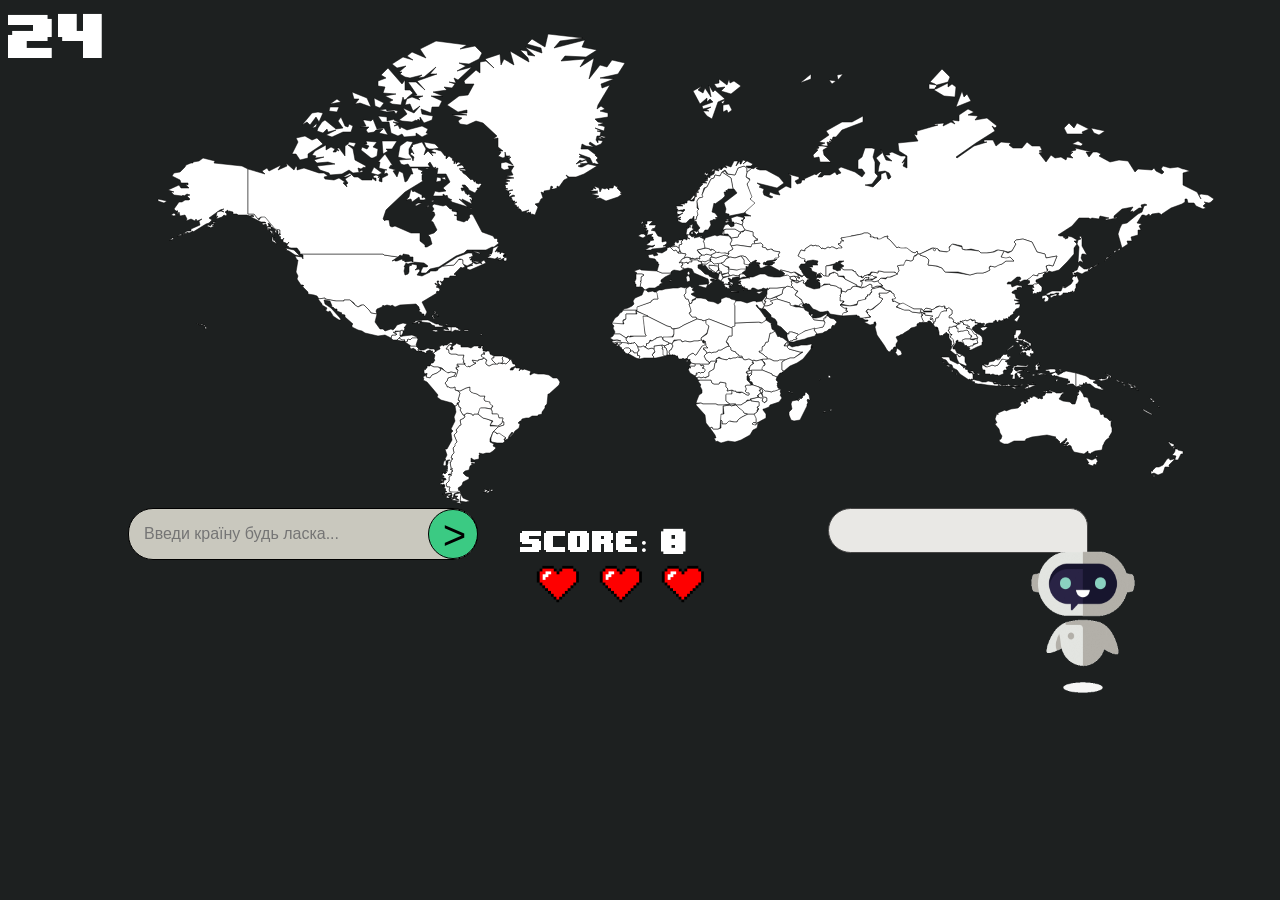
<file: pages/game.html>
<!DOCTYPE html>
<html lang="en">
<head>
    <meta charset="UTF-8">
    <meta name="viewport" content="width=device-width, initial-scale=1.0">
    <meta http-equiv="X-UA-Compatible" content="ie=edge">
    <link rel="stylesheet" href="../css/style.css">
    <link rel="icon" href="../assets/icon.ico" type="image/icon">
	<script type="text/javascript" src="http://ajax.googleapis.com/ajax/libs/jquery/1.7.0/jquery.js"></script>
	<script type="text/javascript" src="../js/jquery.svgworldmap-2.1.src.js"></script>
    <title>Країни світу</title>
</head>
    <body>
		<header>
			<h3 id="timer_inp"></h3>
			<div id="global-map"></div>
				<div id="place"></div>
					<script type="text/javascript">
						/* Country click handler */
						jQuery(document).ready(function(){
							jQuery('#place').SVGWorldMap({
								bottom:20, /* Bottom padding (removes antarctica from map) */
								clickhandler :'', /* Click handler function name */
								c : {} /* Country classes */
								});

							});
				</script>
			</div>
		</header>
		<main>
			<div id="charr">
				<form id="from">
					<input autocomplete="off" tabindex="1" type="text" onkeypress="enter(event); document.getElementById('inp').focus();" placeholder="Введи країну будь ласка..." id="inp" autofocus>
					<button type="button" onclick="main()"><span id="galochka"><i>&gt;</i></span></button>
				</form>
				<div class="score">
					<h2 >SCORE:<span><h3 id="score"></h3></span></h2>
				</div>
				<div class="heart">
					<img id="pic1" class="pic" width="50px" src="../assets/img/pixel-heart.png">
					<img id="pic2" class="pic" width="50px" src="../assets/img/pixel-heart.png">
					<img id="pic3" class="pic" width="50px" src="../assets/img/pixel-heart.png">
				</div>
				<div id="botOtvet">
					<img src="../assets/img/robot.gif" alt="Анимация робота" width="250px" height="200px" id="robot">
					<p id="out"></p>
				</div>
			</div>
		</main>
		<script text="text/javascript" src="../js/script.js"></script>
	</body>
</html>
</file>
<file: css/style.css>
@font-face {
	font-family: '8BITWONDERNominal';
	src: url("../assets/8-bit_wo-webfont.woff") format("woff"),
	url("../assets/8-bit_wo-webfont.otf") format("opentype");
}

body{
    background-color: rgb(29, 32, 32);
    overflow: hidden;
	font-family: '8BITWONDERNominal';
	font-weight: normal;
	font-style: normal;
	-moz-user-select: none;
	-khtml-user-select: none;
	-webkit-user-select: none;
	user-select: none;
}

.worldmap{
	fill:white;
	stroke:black;
	stroke-width:0.5px;
	position: absolute;
}
#place{
	margin-left: 10%;
	width:1100px;
	height:500px;
}

#timer_inp{
	margin: 0;
	color: white;
	font-size: 50px;
	position: absolute;
}

.score{
	display: flex;
	flex-direction: row;
	position: absolute;
	font-family: '8BITWONDERNominal';
	font-weight: normal;
	font-style: normal;
	margin-left: 40%;
	color: white;
}

#score{
	position: absolute;
	color: white;
	margin-left: 110%;
	margin-top: -25%;
}

/*Стили для карты мира*/

#charr{
    text-align: center; 
    border-radius: 10%;
}
/*Конец стилей карты мира*/


/*Кнопка поиска города*/

* {box-sizing: border-box;}
form {
	border: solid 1.5px;
	border-radius: 25px;
	display: flex;
	position: absolute;
	width: 350px;
	height: 52px;
	left: 10%;
	background-color: rgb(201, 200, 190);
}
input{
	border: none;
	outline: none;
	background: transparent;
	width: 100%;
	height: 50px;
	padding-left: 15px;
	color: rgb(14, 12, 12);
	font-size: 16px;
	display: flex;
}
button {
	cursor: pointer;
	border: solid 1px;
	border-radius: 25px;
	background-color: rgb(59, 202, 131);
	width: 50px;
	height: 50px;  
	display: flex;
	position: absolute;
	left: 86%;
}
#galochka{
	content: "✔";
	font-size: 40px; 
	display: flex;
	flex-direction: row;
	margin-left: 7px;
	margin-top: 5%;
}
	/*Конец кнопки поиска города*/

#botOtvet{
	min-width: 260px;
	min-height: 45px;
	background-color: rgb(233, 232, 229);
	border: solid 1.5px rgb(71, 70, 70);
	text-align: center;
	margin-left: 45%;
	padding-left: 3px;
	padding-right: 3px;
	position: absolute;
	right: 15%;
	border-top-left-radius: 25px;
	border-bottom-left-radius: 25px;
	border-top-right-radius: 20px;
	font-size: 18px;
}
#text{
	color: black;
	font-size: 32px;
	text-align: center;
}
#robot{
	position: absolute;
}
.heart{
	display: flex;
	position: absolute;
	width: 100%;
	margin-left: 40%;
	padding-top: 4%;
}
.pic{
	margin-left: 1%;
}
</file>
